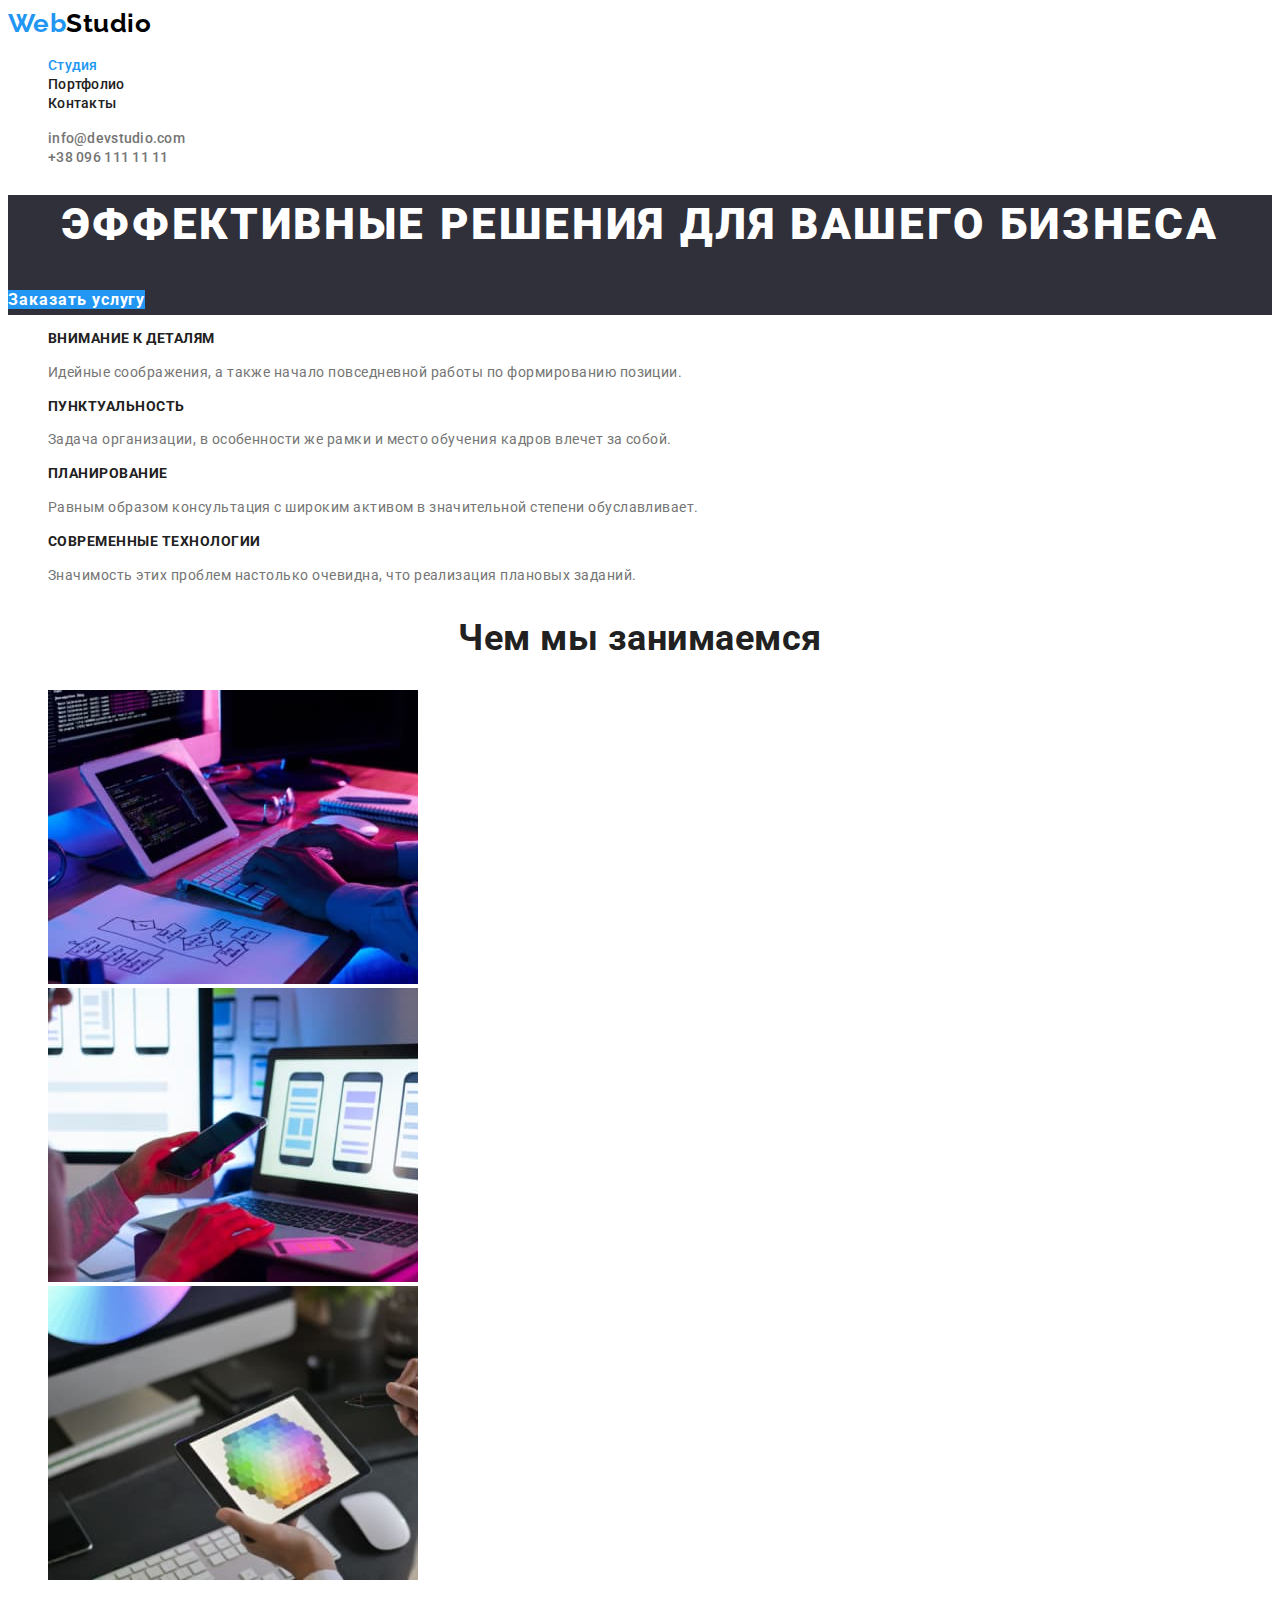
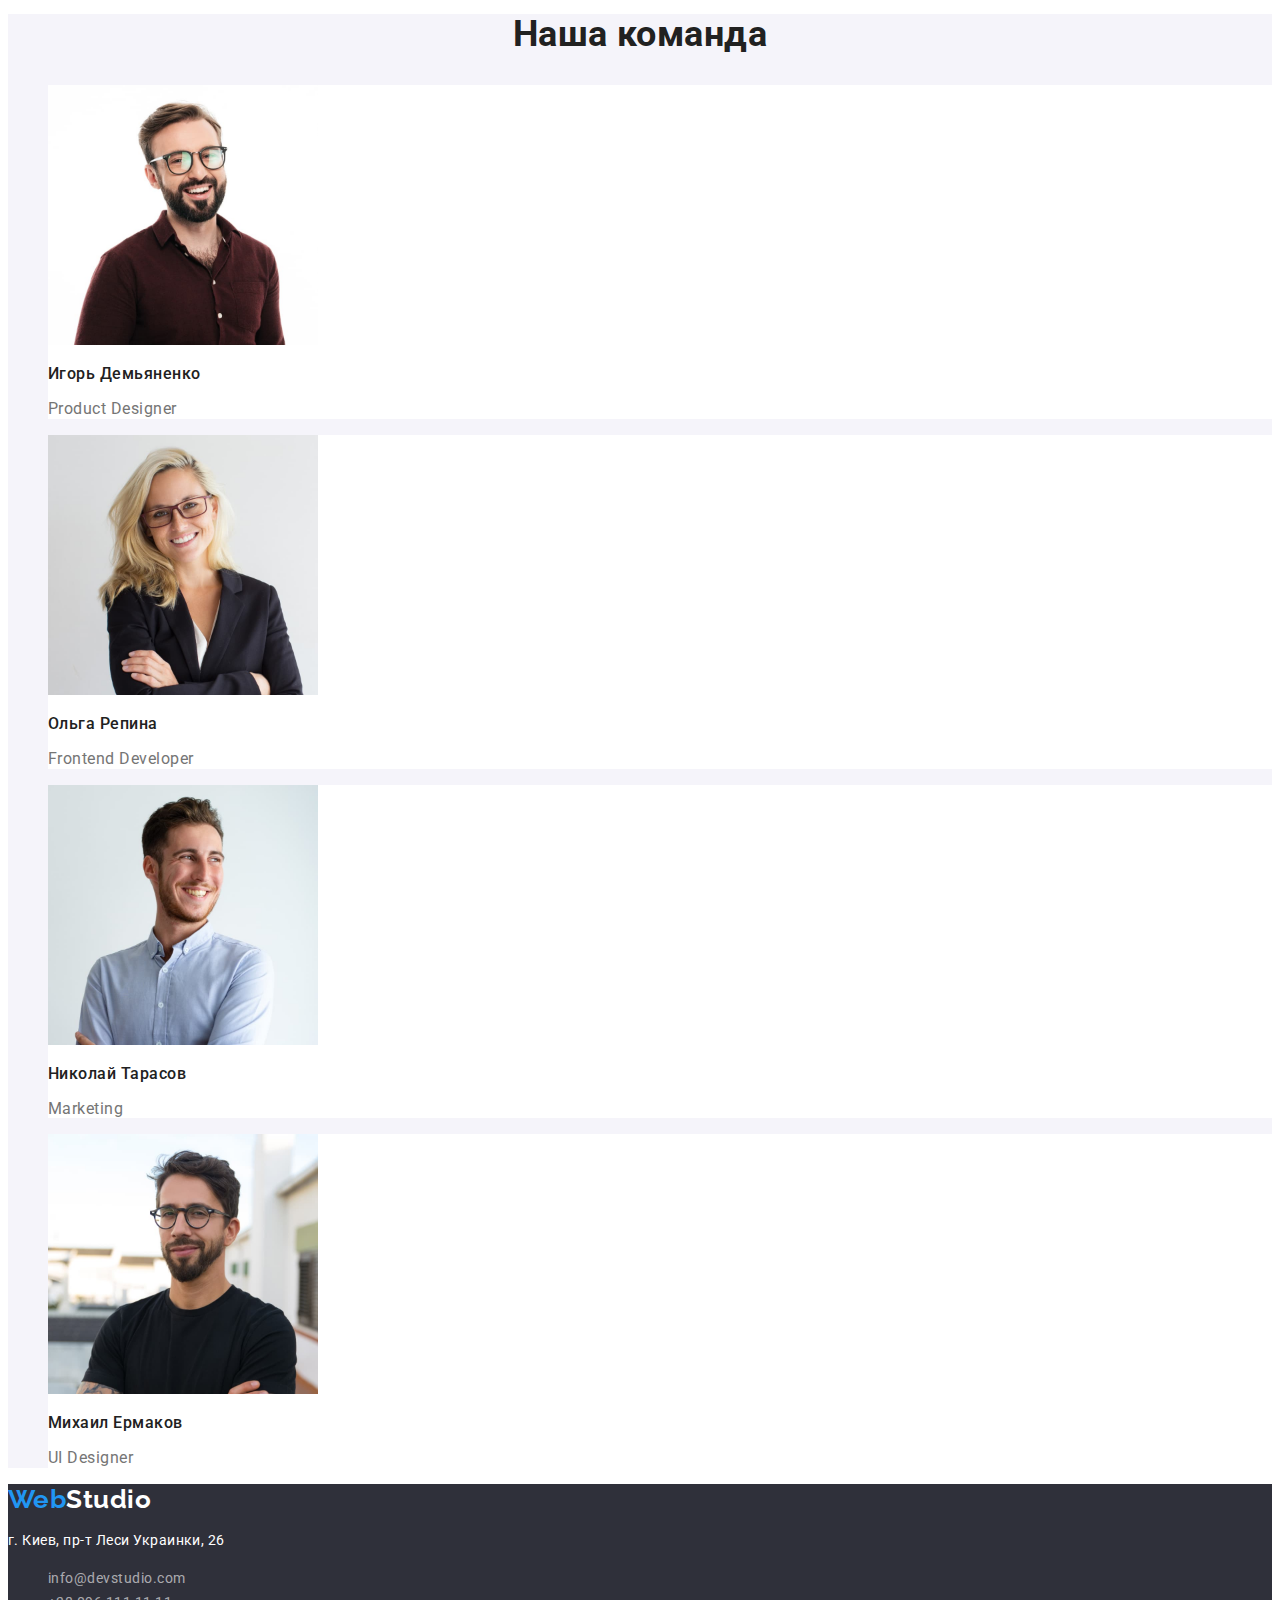
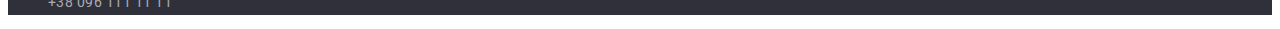
<file: index.html>
<!DOCTYPE html>
<html lang="ru">
<head>
    <meta charset="UTF-8">
    <meta name="viewport" content="width=device-width, initial-scale=1.0">
    <title>Web studio</title>
    <link rel="stylesheet" href="https://cdnjs.cloudflare.com/ajax/libs/modern-normalize/0.2.0/modern-normalize.css" integrity="sha512-oxqL25oMBPTFLK5OOR4U/Y//5oyc+3B8MJVTuGD2FLdyA+VXlhKMyQ7YjHNSI5+CLk0UdMLw1lV64dDuT1Batw==" crossorigin="anonymous" />
    <link rel="stylesheet" href="./css/style.css">
    <link rel="preconnect" href="https://fonts.gstatic.com">
    <link href="https://fonts.googleapis.com/css2?family=Raleway:wght@700&family=Roboto:wght@400;500;700;900&display=swap" rel="stylesheet">
</head>

<body>

    <header class="header">
        <nav>
            <a href="./index.html" class="header-logo">Web<span>Studio</span></a>
            <ul class="header-nav">
                <li><a href="./index.html" class="current">Студия</a></li>
                <li><a href="./portfolio.html">Портфолио</a></li>
                <li><a href="">Контакты</a></li>
            </ul>
        </nav>
            <ul class="header-contacts">
                <li><a href="mailto:info@devstudio.com">info@devstudio.com</a></li>
                <li><a href="tel:+380961111111">+38 096 111 11 11</a></li>
            </ul>        
    </header>

    <main>
     <!--Герой-->
        <section class="hero">
           <h1 class="hero-title">Эффективные решения для вашего бизнеса</h1>
           <a href="" class="hero-btn">Заказать услугу</a>
        </section>
     <!--Особенности-->
        <section class="features">
            <h2 class="visually-hidden">Наши особенности</h2>
            <ul class="features-list">
                <li>
                    <h3>Внимание к деталям</h3>
                    <p>Идейные соображения, а также начало повседневной работы по формированию позиции.</p>
                </li>
                <li>
                    <h3>Пунктуальность</h3>
                    <p>Задача организации, в особенности же рамки и место обучения кадров влечет за собой.</p>
                </li>  
                <li>
                    <h3>Планирование</h3>
                    <p>Равным образом консультация с широким активом в значительной степени обуславливает.</p>
                </li>
                <li>
                    <h3>Современные технологии</h3>
                    <p>Значимость этих проблем настолько очевидна, что реализация плановых заданий.</p>
                </li>
            </ul>
        </section>
     <!--Чем занимаемся-->
        <section class="specialty">
            <h2 class="specialty-title">Чем мы занимаемся</h2>
            <ul>
               <li><img src="./images/osobenosti/programer-working.jpg" 
                    alt="Программист работает в офисе за столом" 
                    width="370" height="294">
                </li>
               <li><img src="./images/osobenosti/phone-designer.jpg" 
                    alt="Веб-дизайнер разрабатывает интерфейс приложения для смартфонов" 
                    width="370" height="294">
                </li>
                <li><img src="./images/osobenosti/color-design.jpg" 
                    alt="Веб-дизайнер выбирает цвет на графическом планшете" 
                    width="370" height="294">
                </li>
            </ul>
        </section>
     <!--Наша команда-->
        <section class="team">
            <h2 class="team-title">Наша команда</h2>
            <ul class="team-list">
                <li>
                    <img src="./images/komanda/ihor-demiyanenko.jpg" 
                    alt="Участник команды" width="270" height="260">
                    <h3>Игорь Демьяненко</h3>
                    <p>Product Designer</p>
                </li>
                <li>
                    <img src="./images/komanda/olga-repina.jpg" alt="Участник команды" 
                    width="270" height="260">
                    <h3>Ольга Репина</h3>
                    <p>Frontend Developer</p>
                </li>
                <li>
                    <img src="./images/komanda/nikolay-tarasov.jpg" 
                    alt="Участник команды" width="270" height="260">
                    <h3>Николай Тарасов</h3>
                    <p>Marketing</p>
                </li>
                <li>
                    <img src="./images/komanda/mixail-ermakov.jpg" 
                    alt="" width="270" height="260">
                    <h3>Михаил Ермаков</h3>
                    <p>UI Designer</p>
                </li>
           </ul>
        </section>
    </main>

    <footer class="footer">
        <a href="./index.html" class="footer-logo">Web<span>Studio</span></a>
        <address>
        <p class="footer-address">г. Киев, пр-т Леси Украинки, 26</p>
        <ul class="footer-contacts">
            <li><a href="mailto:info@devstudio.com">info@devstudio.com</a></li>
            <li><a href="tel:+380961111111">+38 096 111 11 11</a></li>
        </ul>
        </address>
    </footer>
     
</body>
</html>
</file>
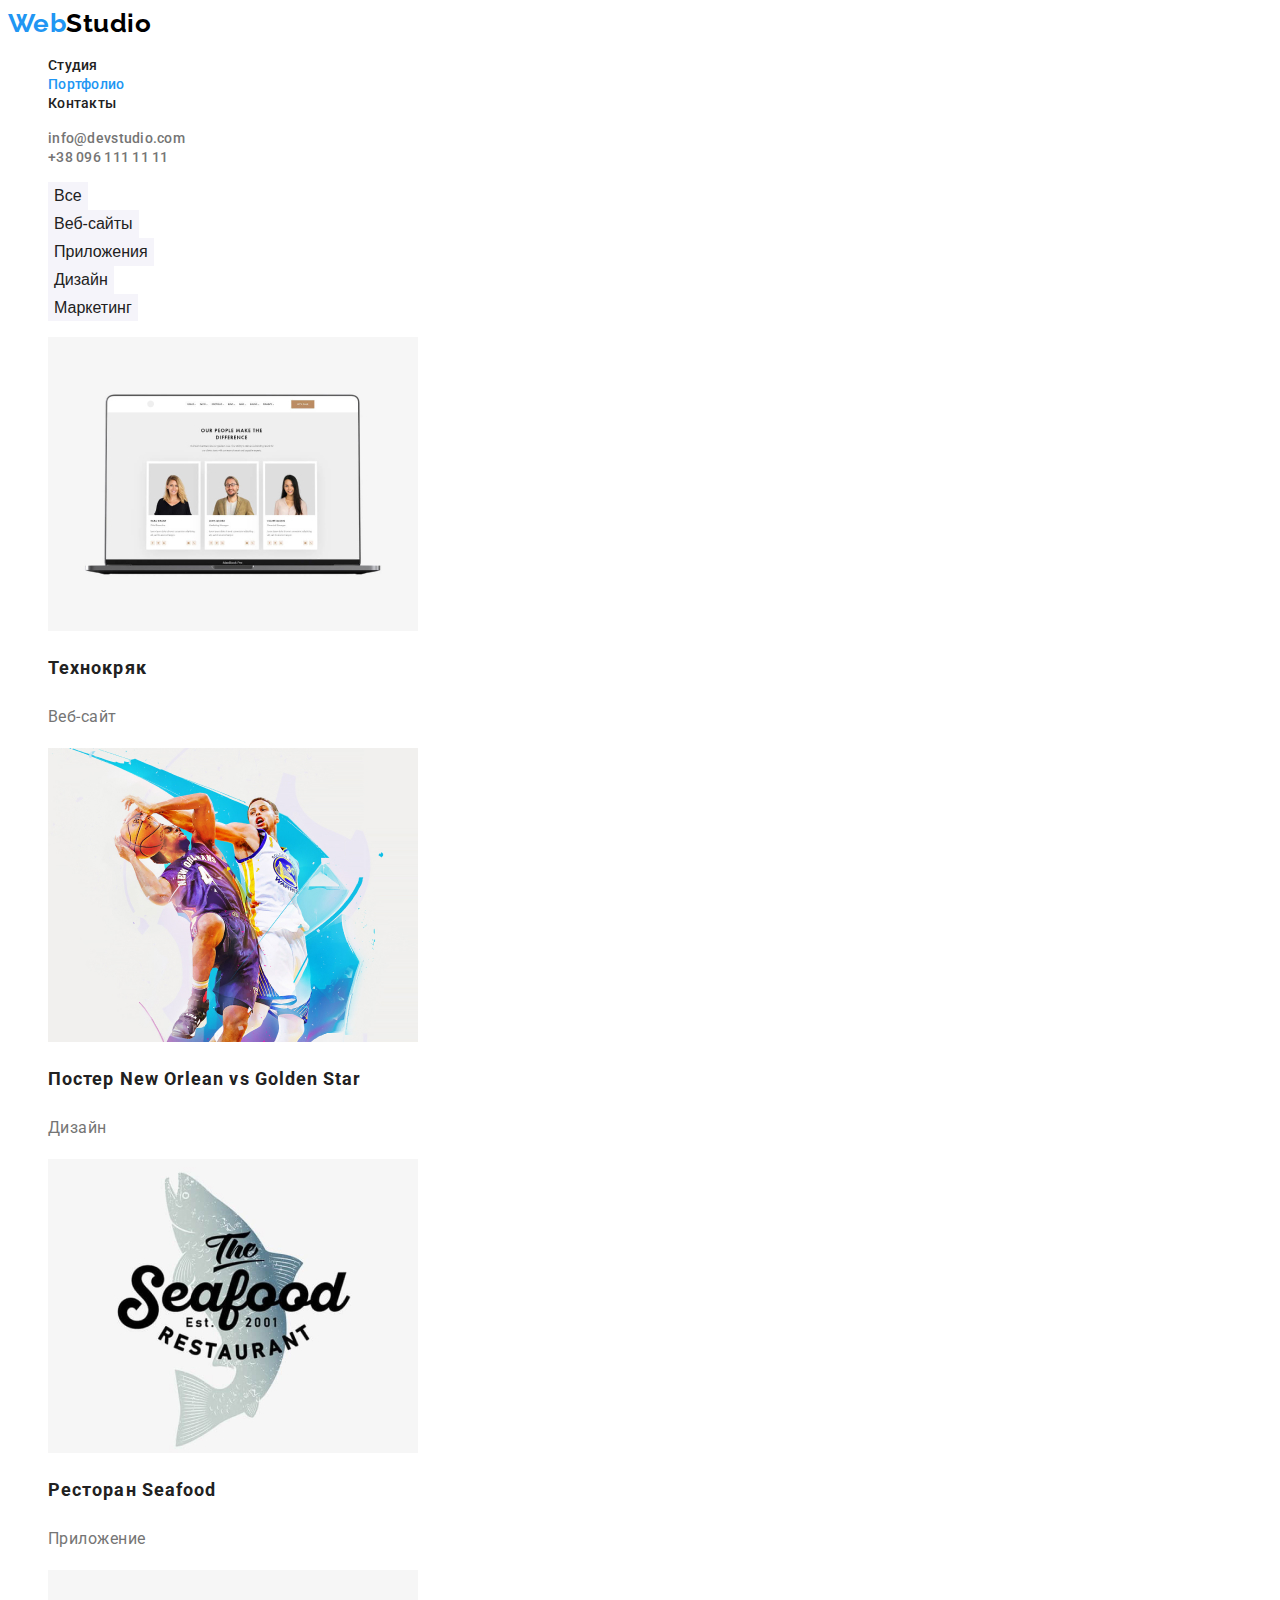
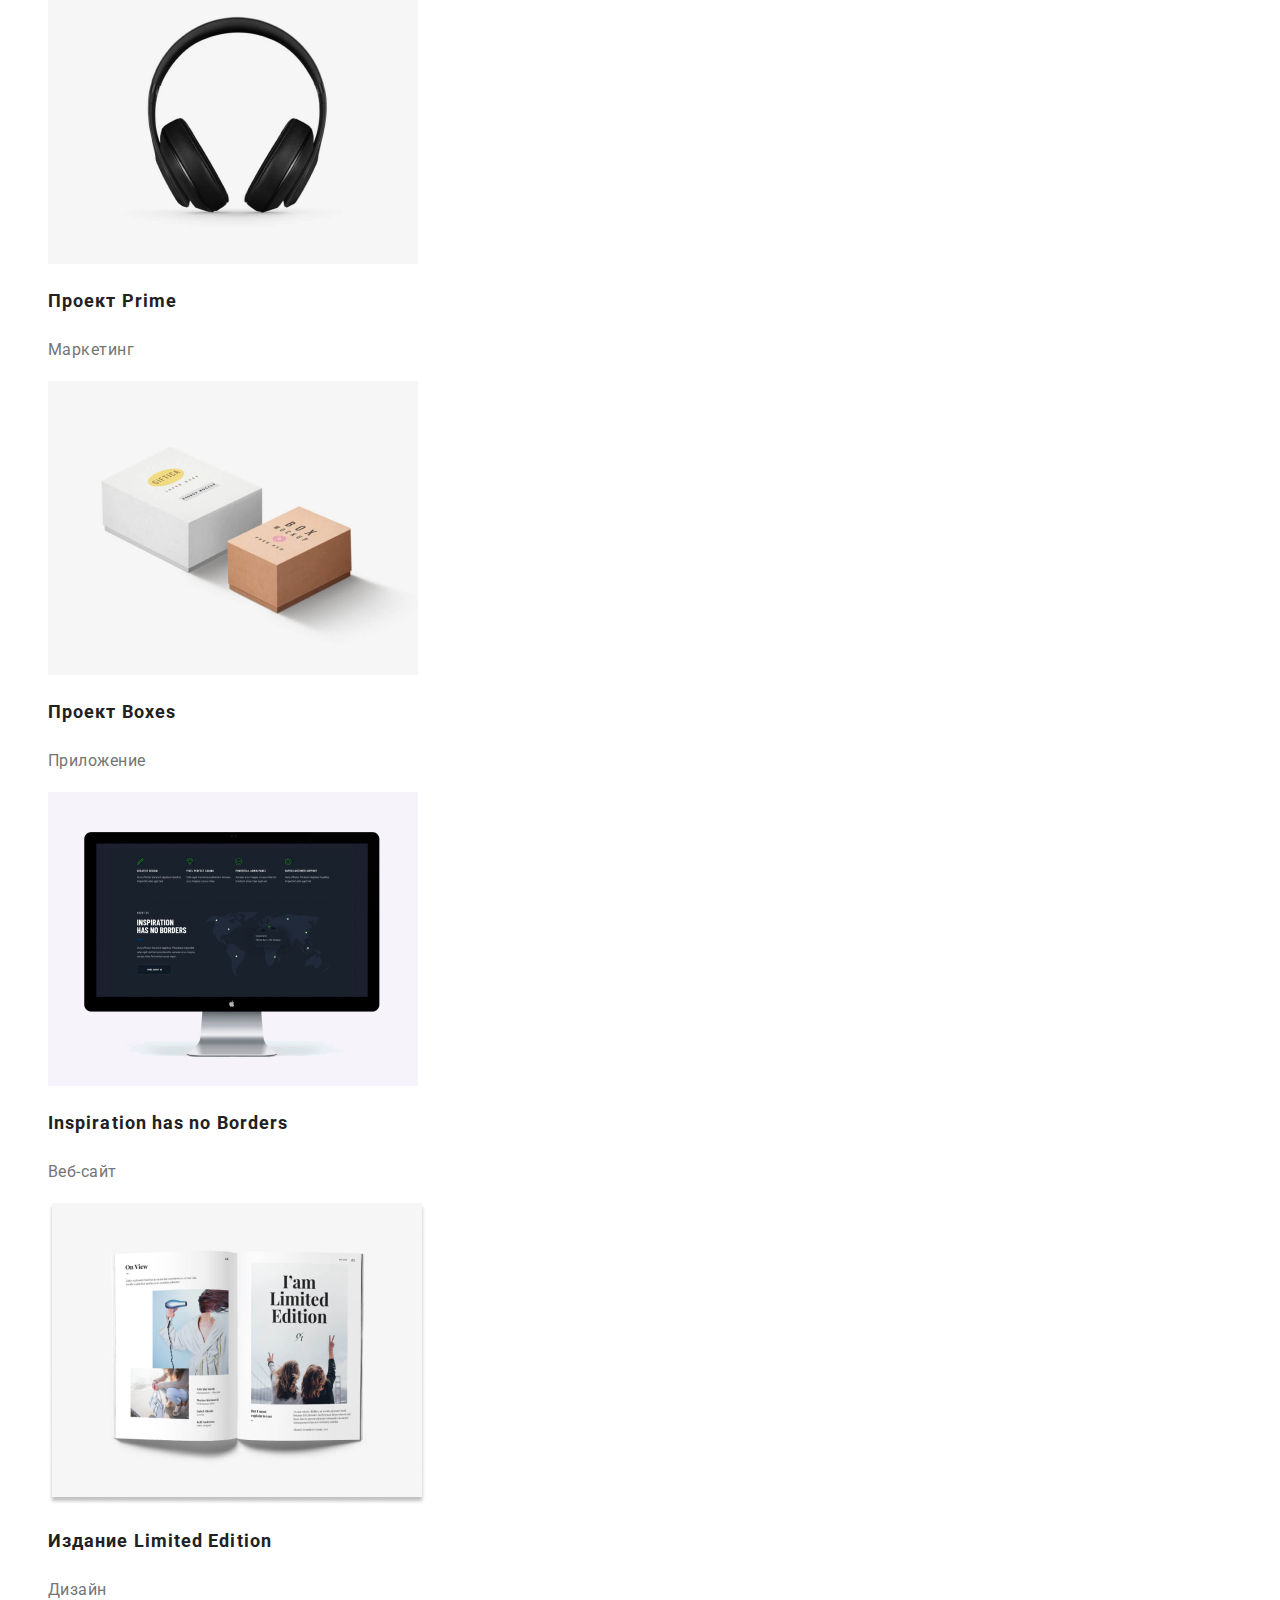
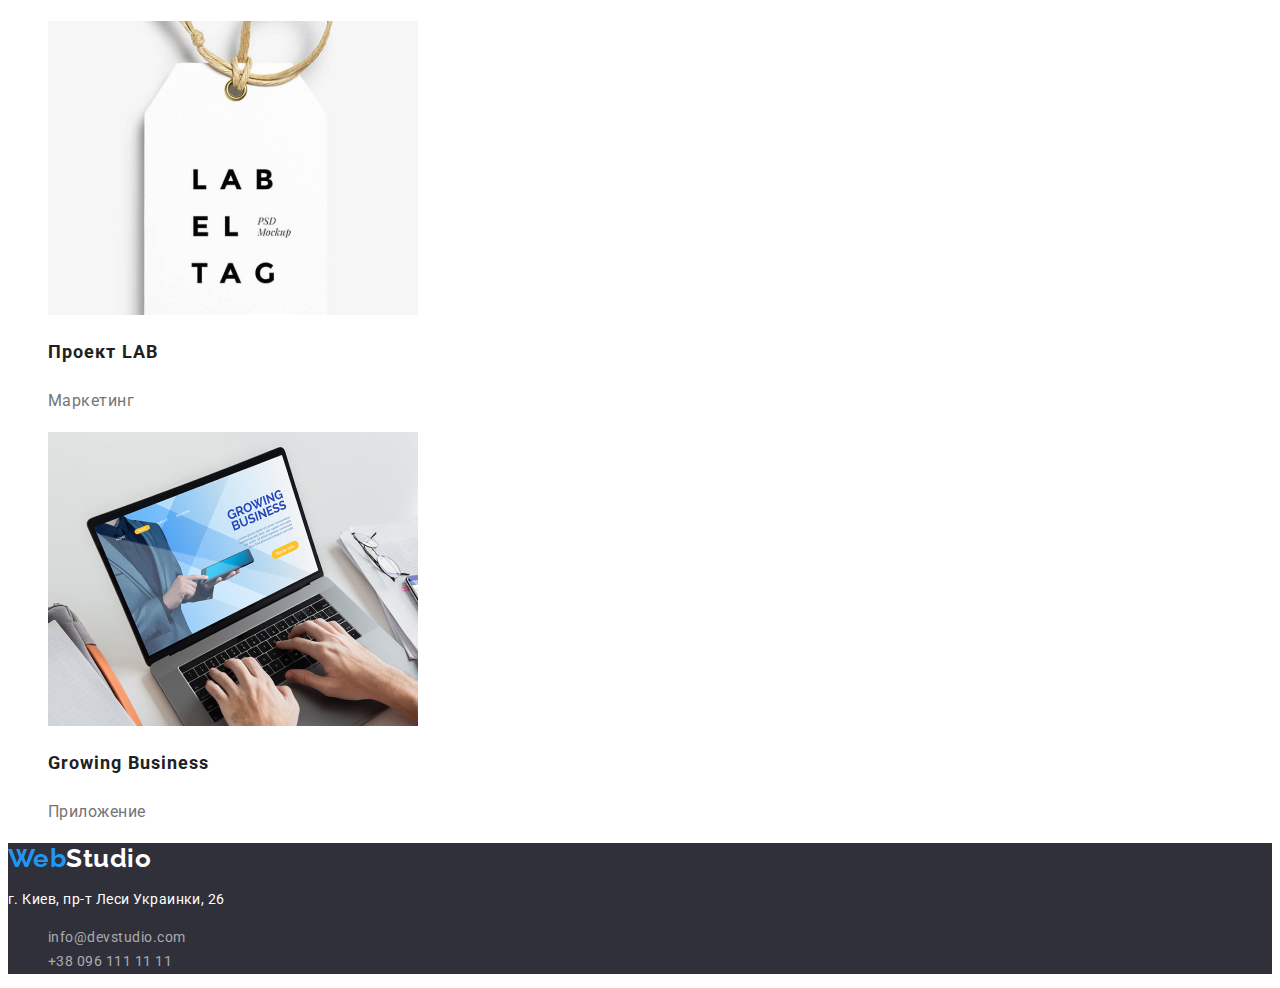
<file: portfolio.html>
<!DOCTYPE html>
<html lang="ru">
<head>
    <meta charset="UTF-8">
    <meta name="viewport" content="width=device-width, initial-scale=1.0">
    <title>WebStudio</title>
    <link rel="stylesheet" href="https://cdnjs.cloudflare.com/ajax/libs/modern-normalize/0.2.0/modern-normalize.css" integrity="sha512-oxqL25oMBPTFLK5OOR4U/Y//5oyc+3B8MJVTuGD2FLdyA+VXlhKMyQ7YjHNSI5+CLk0UdMLw1lV64dDuT1Batw==" crossorigin="anonymous" />
    <link rel="stylesheet" href="./css/style.css">
    <link rel="preconnect" href="https://fonts.gstatic.com">
    <link href="https://fonts.googleapis.com/css2?family=Raleway:wght@700&family=Roboto:wght@400;500;700;900&display=swap" rel="stylesheet">


</head>

<body>
    <header class="header">
        <nav>
            <a href="./index.html" class="header-logo">Web<span>Studio</span></a>
            <ul class="header-nav">
                <li><a href="./index.html">Студия</a></li>
                <li><a href="./portfolio.html" class="current">Портфолио</a></li>
                <li><a href="">Контакты</a></li>
            </ul>
        </nav>
        <ul class="header-contacts">
            <li><a href="mailto:info@devstudio.com">info@devstudio.com</a></li>
            <li><a href="tel:+380961111111">+38 096 111 11 11</a></li>
        </ul>
    </header>

    <main>
      <section>
            <h2 class="visually-hidden">Портфолио наших работ</h2>
         <ul class="filter">
            <li><button type="button">Все</button></li>
            <li><button type="button">Веб-сайты</button></li>
            <li><button type="button">Приложения</button></li>
            <li><button type="button">Дизайн</button></li>
            <li><button type="button">Маркетинг</button></li>
         </ul>
    
         <ul class="portfolio">
                <li>
                    <img src="./images/portfolio/tehnocrack.jpg" alt="">
                    <h2 >Технокряк</h2>
                    <p>Веб-сайт</p>
                    </li>  
                <li>
                    <img src="./images/portfolio/poster.jpg" alt="">
                    <h2>Постер New Orlean vs Golden Star</h2>
                    <p>Дизайн</p>
                    </li>  
                <li>
                    <img src="./images/portfolio/seafood.jpg" alt="">
                    <h2>Ресторан Seafood</h2>
                    <p>Приложение</p>
                    </li>  
                <li>
                    <img src="./images/portfolio/prime.jpg" alt="">
                    <h2>Проект Prime</h2>
                    <p>Маркетинг</p>
                </li>  
                <li>
                    <img src="./images/portfolio/boxes.jpg" alt="">
                    <h2>Проект Boxes</h2>
                    <p>Приложение</p>
                </li>  
                <li>
                    <img src="./images/portfolio/inspiration.jpg" alt="">
                    <h2>Inspiration has no Borders</h2>
                    <p>Веб-сайт</p>
                </li>  
                <li>
                    <img src="./images/portfolio/limited-edition.jpg" alt="">
                    <h2>Издание Limited Edition</h2>
                    <p>Дизайн</p>
                </li>  
                <li>
                    <img src="./images/portfolio/lab.jpg" alt="">
                    <h2>Проект LAB</h2>
                    <p>Маркетинг</p>
                </li>  
                <li>
                    <img src="./images/portfolio/growing-bussines.jpg" alt="">
                    <h2 class="title">Growing Business</h2>
                    <p>Приложение</p>
                </li>  
          </ul>
      </section>
    </main>

    <footer class="footer">
        <a href="./index.html" class="footer-logo">Web<span>Studio</span></a>
        <address>
            <p class="footer-address">г. Киев, пр-т Леси Украинки, 26</p>
            <ul class="footer-contacts">
                <li><a href="mailto:info@devstudio.com">info@devstudio.com</a></li>
                <li><a href="tel:+380961111111">+38 096 111 11 11</a></li>
            </ul>
        </address>
    </footer>
    
</body>
</html>
</file>
<file: css/style.css>
:root {
  --main-blue: #2196F3;
  --text-grey: #757575;
  --title-grey: #212121;
  --dark-back: #2F303A;
  --light-back: #F5F4FA;
  --white: #ffffff;
  --text-white6: rgba(255, 255, 255, 0.6);
  
}

ul {
  list-style: none;
}

a {
  text-decoration: none;
}

body { 
  color: var(--text-grey);
  font-family: 'Roboto', sans-serif;
  letter-spacing: 0.03em;
}

h2,h3 {
  color: var(--title-grey);
} 

/* Шапка */
.header {
  background-color: var(--white);}

.header-nav a {
  color: var(--title-grey);
  font-weight: 500;
  font-size: 14px;
  line-height: 1.14;
  letter-spacing: 0.02em;
}

.header-nav a:hover,
.header-nav a:focus {
  color: var(--main-blue);
}

.header-nav .current {
  color: var(--main-blue);
}

.header-contacts a {
  color: var(--text-grey);
  font-weight: 500;
  font-size: 14px;
  line-height: 1.14;
  letter-spacing: 0.02em;
}

.header-contacts a:hover,
.header-contacts a:focus {
  color: var(--main-blue);
}

/* Лого */
.header-logo, 
.footer-logo{color: var(--main-blue);
  font-family: 'Raleway', sans-serif;
  font-weight: 700;
  font-size: 26px;
  line-height: 1.19;}  

.header-logo span {
  color: #000000;
}

.footer-logo span {
  color: var(--white);
}

/* Герой */
.hero {
  background-color: var(--dark-back);
}

.hero-title{
  color: var(--white);
  text-transform: uppercase;
  text-align: center;
  font-weight: 900;
  font-size: 44px;
  line-height: 1.36;
  letter-spacing: 0.06em;
}

.hero-btn {
  background-color: var(--main-blue);
  color: var(--white);
  font-weight: 700;
  font-size: 16px;
  line-height: 1.87;
  text-align: center;
  letter-spacing: 0.06em;
}

/* Наши особености */

.visually-hidden {
  position: absolute;
  width: 1px;
  height: 1px;
  margin: -1px;
  border: 0;
  padding: 0;

  white-space: nowrap;
  clip-path: inset(100%);
  clip: rect(0 0 0 0);
  overflow: hidden;
}

.features-list h3{
  font-weight: 700;
  font-size: 14px;
  line-height: 1.14;
  text-transform: uppercase;
}

.features p{
  font-weight: 400;
  font-size: 14px;
  line-height: 1.71;
}

/* Чем мы занимаемся */
.specialty-title,.team-title {
  font-weight: 700;
  font-size: 36px;
  line-height: 1.16;
  text-align: center;
}


/* Наша команда */
.team {
  background-color: var(--light-back);
}

.team-list li{
  background-color: var(--white);
}

.team-list h3{
  font-weight: 500;
  font-size: 16px;
  line-height: 1.18;
}

.team-list p{
  font-weight: 400;
  font-size: 16px;
  line-height: 1.18;}

/* Подвал */
.footer {
  background-color: var(--dark-back);
}

.footer-address, .footer-contacts{
  font-style: normal;
  font-size: 14px;
  line-height: 1.71;
}

.footer-address {
  color: var(--white);
}

.footer-contacts a{
  color: var(--text-white6);
}

.footer-contacts a:hover,
.footer-contacts a:focus {
  color: var(--main-blue);
}

/* Портфолио */

.filter button {
  color: var(--title-grey);
  background-color: var(--light-back);
  border: none;
  
  font-weight: 500;
  font-size: 16px;
  line-height: 1.62;
}

.filter button:hover,
.filter button:focus {
  background-color: var(--main-blue);
  color: var(--white);
}

.portfolio li{ background-color: var(--white);
}

.portfolio h2 {
  font-weight: 700;
  font-size: 18px;
  line-height: 2;
  letter-spacing: 0.06em;
}

.portfolio  p {
  font-weight: 400;
  font-size: 16px;
  line-height: 1.87;
}
</file>
